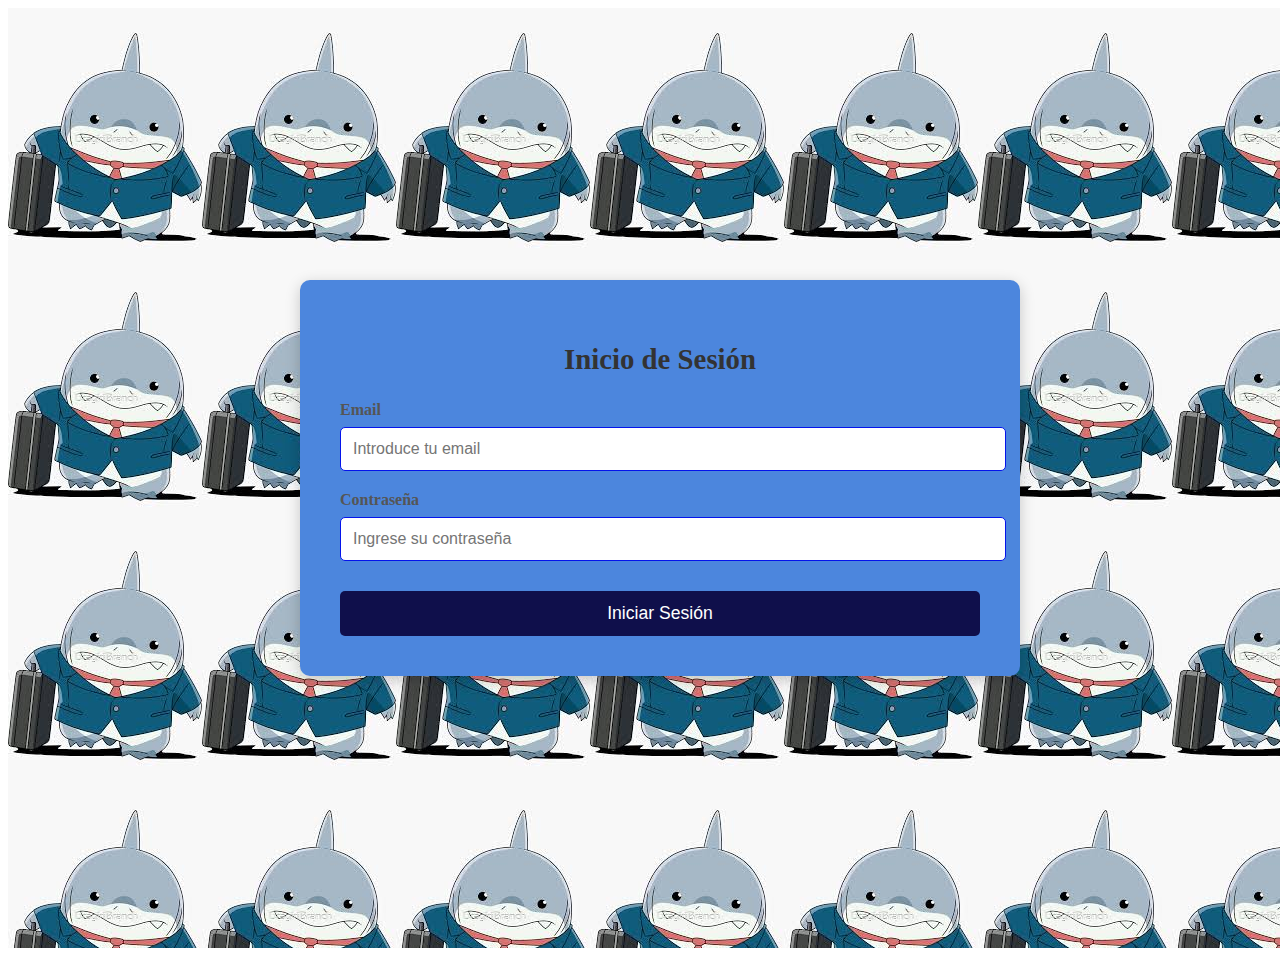
<file: index.html>
<!DOCTYPE html>
<html lang="es">
  <head>
    <meta charset="UTF-8" />
    <meta name="viewport" content="width=device-width, initial-scale=1.0" />
    <title>Login con Clave Estática</title>
    <link rel="stylesheet" href="login.css" />
  </head>
  <body>
    <section class="login-container">
      <div class="login-box">
        <h2>Inicio de Sesión</h2>

        <form onsubmit="return validarLogin(event);">
          <div class="input-group">
            <label for="email">Email</label>
            <input
              type="email"
              id="email"
              name="email"
              placeholder="Introduce tu email"
              required
            />
          </div>

          <div class="input-group">
            <label for="password">Contraseña</label>
            <input
              type="password"
              id="password"
              name="password"
              placeholder="Ingrese su contraseña"
              required
            />
          </div>

          <button type="submit" class="login-button">Iniciar Sesión</button>
        </form>
      </div>
    </section>

    <script src="login.js"></script>
  </body>
</html>
</file>
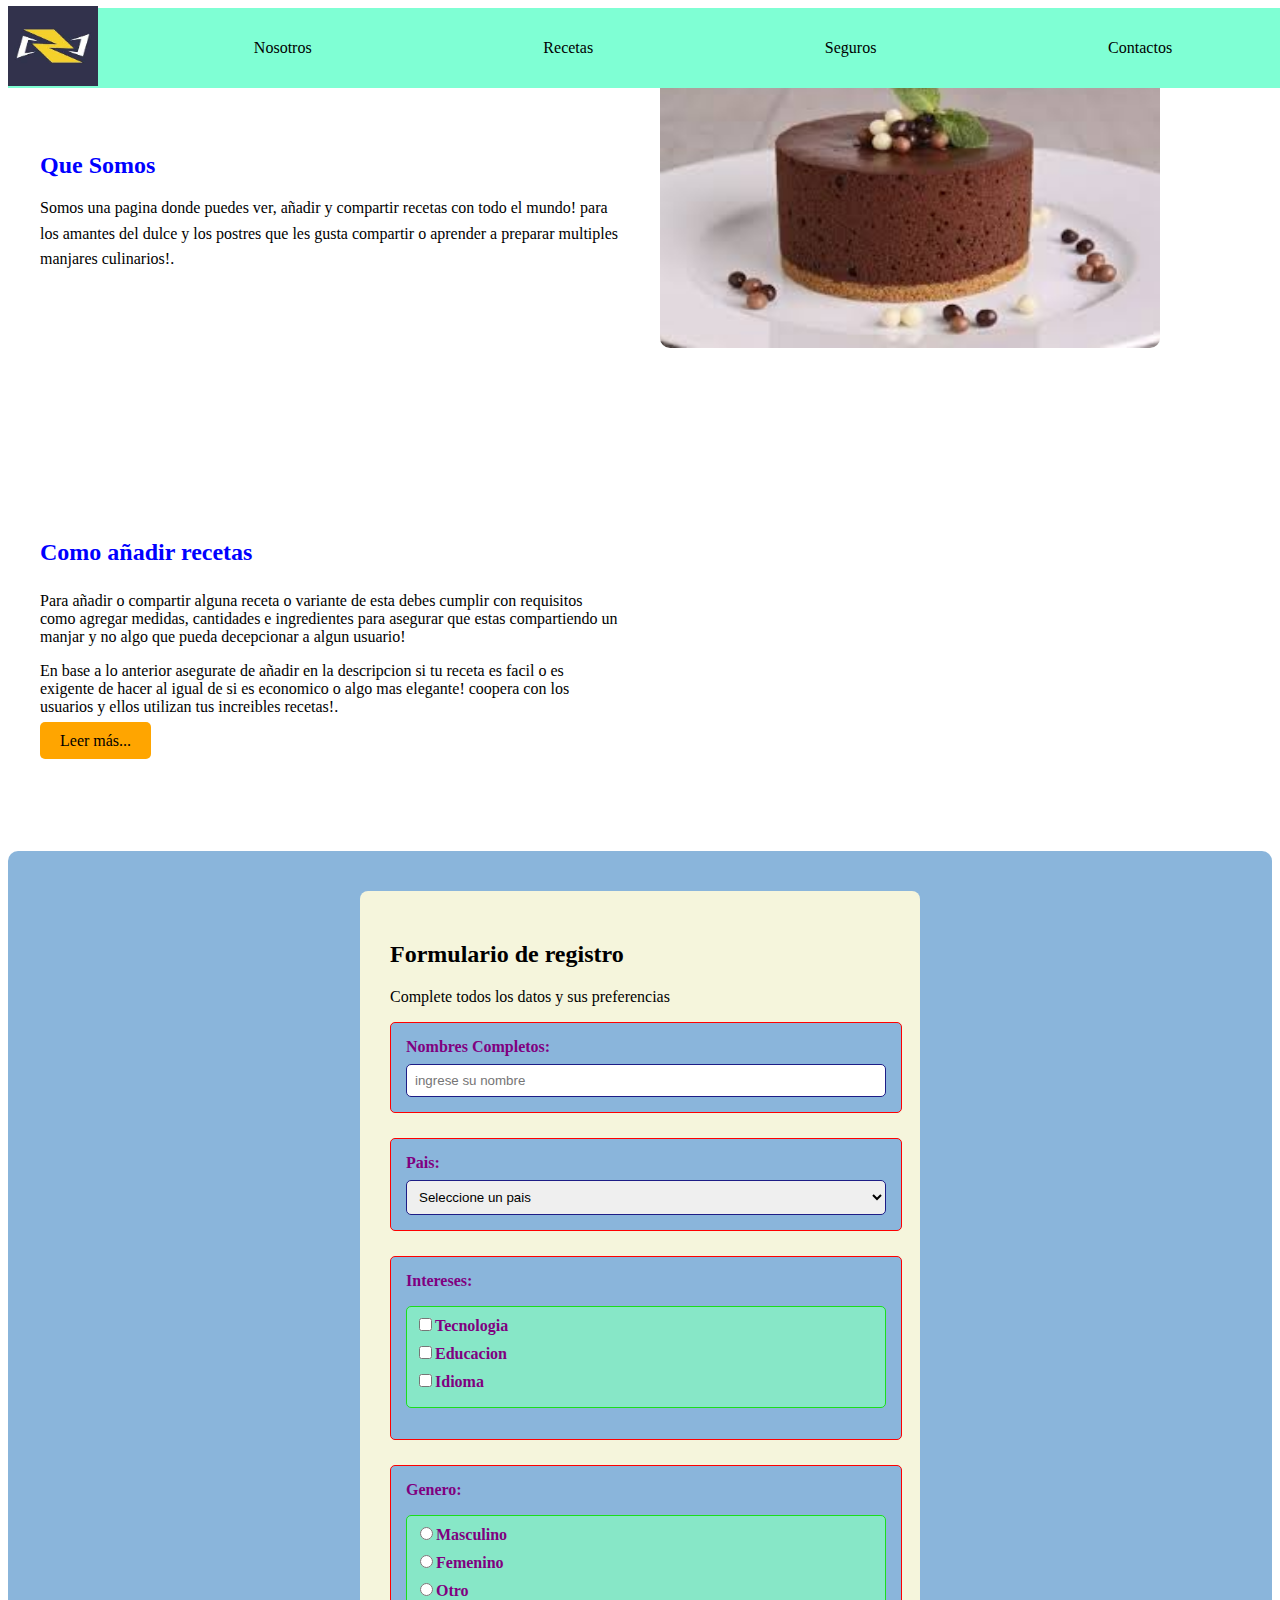
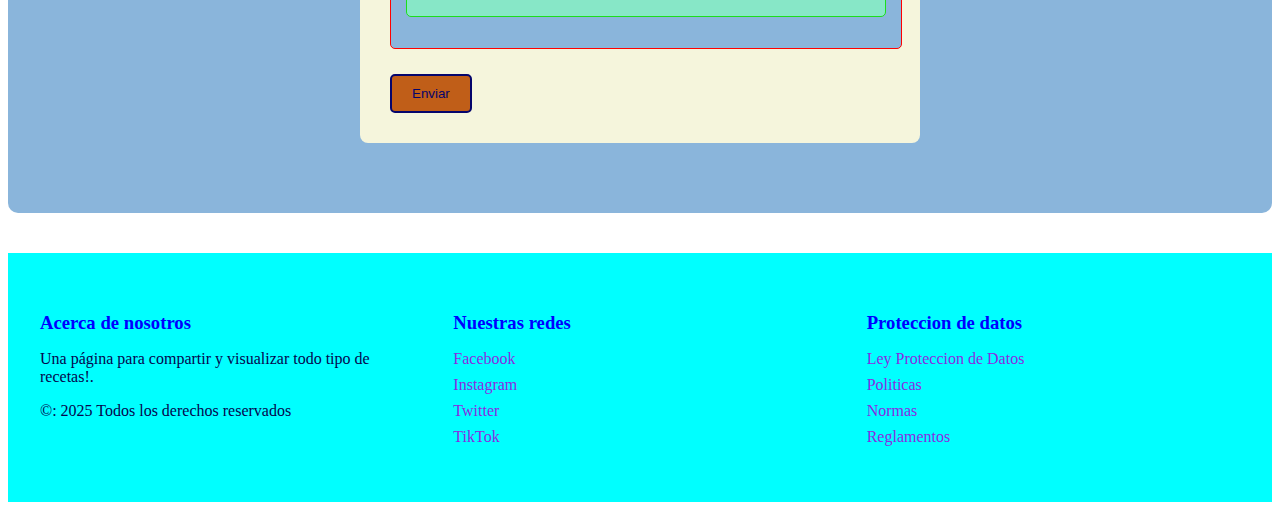
<file: LandingPage.html>
<!DOCTYPE html>
<html lang="en">
  <head>
    <meta charset="UTF-8" />
    <meta name="viewport" content="width=device-width, initial-scale=1.0" />
    <meta http-equiv="X-UA-Compatible" content="ie=edge" />
    <title>Kiwi</title>
    <link rel="stylesheet" href="styles.css" />
    <link rel="stylesheet" href="Pie.css" />
    <link rel="stylesheet" href="menu_toggle.css" />
  </head>
  <body>
    <nav class="topheader">
      <a href="" class="rivals">
        <img height="80" width="90" src="LOGO/rivals.jpg" alt="" />
      </a>
      <!-- BOTÓN HAMBURGUESA -->
   <button class="menu-toggle" aria-label="Abrir menú">
    &#9776;
    <!-- Ícono de hamburguesa -->
   </button>
      <ul class="Menu-Horizontal">
        <li><a href="#creditos">Nosotros</a></li>
        <li>
          <a href="">Recetas</a>
          <ul class="Menu-Vertical">
            <li><a href="">Pie</a></li>
            <li><a href="">Arroz con leche</a></li>
            <li><a href="">Mazamorra</a></li>
            <li><a href="">Alfajor</a></li>
          </ul>
        </li>
        <li><a href="#contactanos">Seguros</a></li>
        <li><a href="#contactanos">Contactos</a></li>
      </ul>
    </nav>
    <!--Seccion Creditos-->
    <section class="seccion-creditos" id="creditos">
      <div class="cont-gral-creditos">
        <div class="cont-cred-texto">
        <h2>Que Somos</h2>
        <p>
          Somos una pagina donde puedes ver, añadir y compartir recetas
          con todo el mundo! para los amantes del dulce y los postres que les gusta
          compartir o aprender a preparar multiples manjares culinarios!.
        </p>
      </div>
        <div class="cont-cred-img">
        <img src="LOGO/postre.jpg" />
      </div>
    </section>
    <!--Seccion Seguros-->
  <section class="sección-seguros" id="seguros">
  <div class="cont-gral-seguros">
    <div class="cont-seg-texto">
      <h2>Como añadir recetas</h2>
      <p> 
        Para añadir o compartir alguna receta o variante de esta debes cumplir
        con requisitos como agregar medidas, cantidades e ingredientes para asegurar
        que estas compartiendo un manjar y no algo que pueda decepcionar a algun usuario!
      </p>
      <p> 
        En base a lo anterior asegurate de añadir en la descripcion si tu 
        receta es facil o es exigente de hacer al igual de si es economico o algo 
        mas elegante! coopera con los usuarios y ellos utilizan tus increibles recetas!.
      </p>
      <buttom>Leer más...</buttom>
    </div>

    <div class="cont-seg-video">

      <iframe width="560" height="315" src="https://www.youtube.com/embed/Ux3WlVx5MCw?si=kMiQlsp5kqfh-wBO" 
      title="YouTube video player" frameborder="0" allow="accelerometer; autoplay; clipboard-write; encrypted-media; 
      gyroscope; picture-in-picture; web-share" referrerpolicy="strict-origin-when-cross-origin" allowfullscreen></iframe>

    </div>
  </section>
    <section class="seccion-formulario" id="contactanos">
    <div class="cont-gral-formulario">
      <h2>Formulario de registro</h2>
      <p>Complete todos los datos y sus preferencias</p>

      <form class="formulario">
        <div class="campo">
          <label form="nombre">Nombres Completos:</label>
          <input
            type="text"
            id="nombre"
            name="nombre"
            placeholder="ingrese su nombre"
          />
        </div>
        <div class="campo">
          <label for="pais">Pais:</label>
          <select id="pais" name="pais">
            <option value="">Seleccione un pais</option>
            <option value="Peru">Peru</option>
            <option value="Peru">Argentina</option>
            <option value="Peru">Brasil</option>
            <option value="Peru">Mexico</option>
          </select>
        </div>
        <div class="campo">
          <label>Intereses:</label>
          <ul class="lista-checkbox">
            <li>
              <label
                ><input type="checkbox" name"intereses
                value="tecnologia">Tecnologia</label
              >
            </li>
            <li>
              <label
                ><input type="checkbox" name"intereses
                value="educacion">Educacion</label
              >
            </li>
            <li>
              <label
                ><input type="checkbox" name"intereses
                value="idiomas">Idioma</label
              >
            </li>
          </ul>
        </div>
      <div class="campo">
      <label>Genero:</label>
    <ul class="lista-radio">
    <li>
    <label><input type="radio" name"genero" value="masculino">Masculino</label></li>
    <label><input type="radio" name"genero" value="femenino">Femenino</label></li>
    <label><input type="radio" name"genero" value="otro">Otro</label></li>  
    </ul>
  </div>
  <button type="submit">Enviar</button>
  </form>
    </div>
  </section>
  <!--PIE DE PAGINA-->
  <section class="seccion-footer">
    <div class="cont-gral-footer">
       <div class="footer-info">
        <h3>Acerca de nosotros</h3>
        <p>Una página para compartir y visualizar todo tipo de recetas!.</p>
       <p>&copy: 2025 Todos los derechos reservados</p>
      </div>
       <div class="footer-redes">
        <h3>Nuestras redes</h3>
        <ul class="lista-redes">
          <li> <a href="">Facebook</a></li>
          <li> <a href="">Instagram</a></li>
          <li> <a href="">Twitter</a></li>
          <li> <a href="">TikTok</a></li>
        </ul>
        </div>
        <!--POLITICAS Y PROTECCION D EDATOS-->
        <div class="footer-politica">
          <h3>Proteccion de datos</h3>
          <ul class="lista-proteccion">
            <li> <a href="LOGO/Ley_Proteccion_Datospdf.pdf" target="_black">Ley Proteccion de Datos</a></li>
            <li> <a href="">Politicas</a></li>
            <li> <a href="">Normas</a></li>
            <li> <a href="">Reglamentos</a></li>
          </ul>
        </div>
    </div>
  </section>
  <script src="menu_toggle.js"></script>
  </body>
</html>
</file>
<file: login.css>
@import url("https://fonts.googleapis.com/css2?family=Open+Sans:ital,wght@0,300..800;1,300..800&display=swap"); /* Contenedor principal: Centra el formulario */
.login-container {
  display: flex;
  justify-content: center;
  align-items: center;
  min-height: 100vh;
  width: 100%;
  /* Fondo atractivo para la vista de escritorio */
  background: linear-gradient(135deg, #03af11 0%, #70056b 100%);
  padding: 1.25rem; /* 20px de padding */
  background-image: url("LOGO/jeff.jpg");
}

/* La caja del formulario */
.login-box {
  background: rgb(76, 134, 221);
  padding: 2.5rem; /* 40px */
  border-radius: 0.625rem; /* 10px */
  box-shadow: 0 0.25rem 0.9375rem rgba(0, 0, 0, 0.2); /* Sombra */
  width: 100%;
  max-width: 40rem; /* 400px, el ancho máximo */
  text-align: center;
}

.login-box h2 {
  margin-bottom: 1.5625rem; /* 25px */
  color: #333;
  font-size: 1.8rem;
}
.open-sans-login-box h2 {
  font-family: "Open Sans", sans-serif;
  font-optical-sizing: auto;
  font-weight: 300;
  font-style: normal;
  font-variation-settings: "wdth" 100;
}

/* División para agrupar Label e Input */
.input-group {
  margin-bottom: 1.25rem; /* 20px */
  text-align: left;
}
.open-sans-input-group {
  font-family: "Open Sans", sans-serif;
  font-optical-sizing: auto;
  font-weight: 300;
  font-style: normal;
  font-variation-settings: "wdth" 100;
}
.input-group label {
  display: block;
  margin-bottom: 0.5rem; /* 8px */
  font-weight: bold;
  color: #555;
}

.input-group input {
  width: 100%;
  padding: 0.75rem; /* 12px */
  border: 1px solid #0414eb;
  border-radius: 0.3125rem; /* 5px */
  font-size: 1rem;
  transition: border-color 0.3s;
}

.input-group input:focus {
  border-color: rgb(143, 58, 223);
  outline: none;
}

/* Estilo del botón */
.login-button {
  width: 100%;
  padding: 0.75rem; /* 12px */
  border: none;
  border-radius: 0.3125rem; /* 5px */
  background-color: rgb(15, 15, 75);
  color: white;
  font-size: 1.1rem;
  cursor: pointer;
  transition: background-color 0.3s ease;
  margin-top: 0.625rem; /* 10px */
}

.login-button:hover {
  background-color: #190a50;
}

/* -------------------------------------- */
/* MEDIA QUERY: RESPONSIVE MÓVILES */
/* -------------------------------------- */

/* Estilos aplicados cuando la pantalla mide 600px o menos */
@media (max-width: 600px) {
  /* El contenedor principal simula una vista de aplicación */
  .login-container {
    padding: 0; /* Quita el padding exterior */
    background: #942020; /* Fondo blanco liso */
    align-items: flex-start; /* Mueve el formulario arriba */
    min-height: auto;
  }

  /* La caja del formulario se expande y pierde los adornos de tarjeta */
  .login-box {
    padding: 1.5rem; /* 24px de padding interno */
    margin-top: 2rem; /* 32px de espacio superior */
    width: 100%;
    max-width: 100%;
    box-shadow: none; /* Elimina la sombra */
    border-radius: 0; /* Elimina el borde redondeado */
    border: none;
  }

  .login-box h2 {
    font-size: 1.7rem; /* Ajuste sutil del tamaño */
    text-align: left;
  }

  .input-group input {
    padding: 1rem; /* Aumenta el padding para un mejor toque táctil (16px) */
  }
}
</file>
<file: styles.css>
.topheader {
  position: fixed;
  background-color: aquamarine;
  width: 100%;
  height: 5rem;
  display: flex;
  justify-content: space-between;
  align-items: center;
}
.Menu-Horizontal {
  list-style: none;
  display: flex;
  justify-content: space-around;
  width: 100%;
}
.Menu-Horizontal li a {
  text-decoration: none;
  color: black;
}
.Menu-Vertical {
  padding: 0;
  position: absolute;
  display: none;
  width: 12.5rem;
}
.Menu-Horizontal li a:hover {
  color: blueviolet;
  font-size: 1.25rem;
}
.Menu-Horizontal li:hover .Menu-Vertical {
  display: block;
}
.Menu-Vertical li a {
  display: block;
  text-decoration: none;
  padding: 0.625rem;
}
.Menu-Vertical li a {
  display: block;
  text-decoration: none;
  padding: 0.625rem;
}

.seccion-creditos {
  padding: 3.75rem 1.25rem;
  background-color: white;
}
.cont-gral-creditos {
  display: flex;
  justify-content: space-between;
  align-items: center;
  max-width: 75rem;
  margin: 0 auto;
  gap: 2.5rem;
}

.cont-cred-texto {
  flex: 1;
}
.cont-cred-texto h2 {
  color: blue;
  margin-bottom: 0.938rem;
}

.cont-cred-texto p {
  color: black;
  line-height: 1.6;
}
.cont-cred-img {
  flex: 1;
}

.cont-cred-img img {
  width: 100%;
  max-width: 31.25rem;
  border-radius: 0.625rem;
}
.sección-seguros {
  padding: 3.75rem 1.25rem;
  background-color: white;
}
.cont-gral-seguros {
  display: flex;
  justify-content: space-between;
  align-items: center;
  max-width: 75rem;
  margin: 0 auto;
  gap: 2.5rem;
}
.cont-seg-texto {
  flex: 1;
}
.cont-seg-texto h2 {
  color: blue;
  line-height: 1.6;
}
.cont-seg-texto button {
  margin-top: 1.25rem;
  padding: 0.625rem 1.25rem;
  background-color: orange;
  color: black;
  border: none;
  border-radius: 0.313rem;
  cursor: pointer;
}
.cont-seg-video {
  flex: 1;
}
.cont-seg-video iframe {
  width: 100%;
  max-width: 31.25rem;
}
.cont-seg-texto buttom {
  margin-top: 1.25rem;
  padding: 0.625rem 1.25rem;
  background-color: orange;
  color: black;
  border: none;
  border-radius: 0.313rem;
  cursor: pointer;
}
.cont-seg-video {
  flex: 1;
}
.cont-seg-video iframe {
  width: 100%;
  max-width: 31.25rem;
}
/*formulario*/
.seccion-formulario {
  background-color: rgb(138, 181, 219);
  padding: 2.5rem;
  border: 0.188rem;
  border-radius: 0.625rem;
  display: flex;
  justify-content: center;
  margin-bottom: 2.5rem;
}
.cont-gral-formulario {
  background-color: beige;
  padding: 1.875rem;
  border: 0.125re solid rgb(136, 136, 231);
  border-radius: 0.5rem;
  margin-bottom: 1.875rem;
  width: 100%;
  max-width: 31.25rem;
}
.campo {
  background-color: rgb(138, 181, 219);
  padding: 0.938rem;
  border: 0.094rem solid red;
  border-radius: 0.313rem;
  margin-bottom: 1.563rem;
  width: 100%;
  max-width: 30rem;
}
.formulario label {
  display: block;
  font-weight: 800;
  margin-bottom: 0.5rem;
  color: purple;
}
.formulario input[type="text"],
.formulario select {
  width: 100%;
  padding: 0.5rem;
  border: 0.094rem solid rgb(29, 29, 134);
  border-radius: 0.313rem;
  box-sizing: border-box;
}
.lista-checkbox,
.lista-radio {
  list-style: none;
  padding: 0.5rem;
  border: 0.063rem solid rgb(28, 221, 28);
  background-color: rgb(135, 231, 199);
  border-radius: 0.313rem;
}
.formulario button {
  background-color: rgb(192, 94, 24);
  padding: 0.625rem 1.25rem;
  color: #05056c;
  border: 0.125rem solid #05056c;
  border-radius: 0.313rem;
  cursor: pointer;
}
/*pie de pagina*/
.seccion-footer {
  background-color: aqua;
  color: rgb(5, 5, 78);
  padding: 2.5rem 1.25rem;
}
.cont-gral-footer {
  display: flex;
  justify-content: space-between;
  align-items: flex-start;
  max-width: 75rem;
  margin: 0 auto;
  gap: 2.5rem;
}
.footer-info {
  flex: 1;
}
.footer-info h3 {
  color: blue;
  margin-bottom: 0.938rem;
}
.footer-redes {
  flex: 1;
}
.footer-redes h3 {
  color: blue;
  margin-bottom: 0.938rem;
}
.lista-redes {
  list-style: none;
  padding: 0;
}
.lista-redes li {
  margin-bottom: 0.5rem;
}
.lista-redes li a {
  text-decoration: none;
  color: blueviolet;
}
.footer-politica {
  flex: 1;
}
.footer-politica h3 {
  color: blue;
  margin-bottom: 0.938rem;
}
.lista-proteccion {
  list-style: none;
  padding: 0;
}
.lista-proteccion li {
  margin-bottom: 0.5rem;
}
.lista-proteccion li a {
  text-decoration: none;
  color: blueviolet;
}
</file>
<file: Pie.css>
/* Footer general */
.footer {
  background-color: #222; /* Fondo oscuro para contraste */
  color: white;
  padding: 2rem 1rem;
  font-family: "Roboto", sans-serif;
}

/* Contenedor flexible para 3 columnas */
.footer-container {
  display: flex;
  flex-direction: row;
  justify-content: space-between;
  flex-wrap: wrap;
  max-width: 1200px;
  margin: auto;
  gap: 2rem;
}

/* Marca o logotipo */
.footer-brand {
  flex: 1;
  min-width: 200px;
}

.footer-logo {
  width: 60px;
  height: auto;
  margin-bottom: 0.5rem;
}

/* Enlaces legales */
.footer-links {
  flex: 1;
  min-width: 200px;
}

.footer-links a {
  display: block;
  color: #ccc;
  text-decoration: none;
  margin: 0.3rem 0;
}

.footer-links a:hover {
  color: #fff;
}

/* Redes sociales con íconos */
.footer-social {
  flex: 1;
  min-width: 200px;
}

.social-icon {
  width: 32px;
  height: 32px;
  margin-right: 0.5rem;
  transition: transform 0.2s ease-in-out;
}

.social-icon:hover {
  transform: scale(1.2);
}

/* Responsive para pantallas pequeñas */
@media (max-width: 768px) {
  .footer-container {
    flex-direction: column;
    align-items: center;
    text-align: center;
  }

  .footer-social img {
    margin-bottom: 0.5rem;
  }
}
</file>
<file: menu_toggle.css>
/* BOTÓN HAMBURGUESA (ESCONDE EN DESKTOP) */
.menu-toggle {
  display: none; /* Oculto por defecto */
  font-size: 2rem; /* Tamaño del ícono hamburguesa */
  background: none; /* Sin fondo */
  border: none; /* Sin bordes */
  cursor: pointer; /* Manito al pasar el mouse */
  margin-right: 1rem; /* Espacio entre el borde derecho */
}

/* RESPONSIVE: MÓVILES */
@media (max-width: 768px) {
  .menu-toggle {
    display: block; /* Mostrar botón hamburguesa en móviles */
    color: black;
  }

  .Menu-Horizontal {
    display: none; /* Ocultar menú horizontal por defecto */
    flex-direction: column; /* Mostrarlo en vertical al activarse */
    width: 100%;
    background-color: white;
    position: absolute;
    top: 5rem; /* Debajo del menú fijo */
    left: 0;
  }

  .Menu-Horizontal.active {
    display: flex; /* Mostrar menú al activar la clase */
  }

  .Menu-Horizontal li {
    border-bottom: 1px solid #ccc; /* Líneas separadoras */
  }
}
</file>
